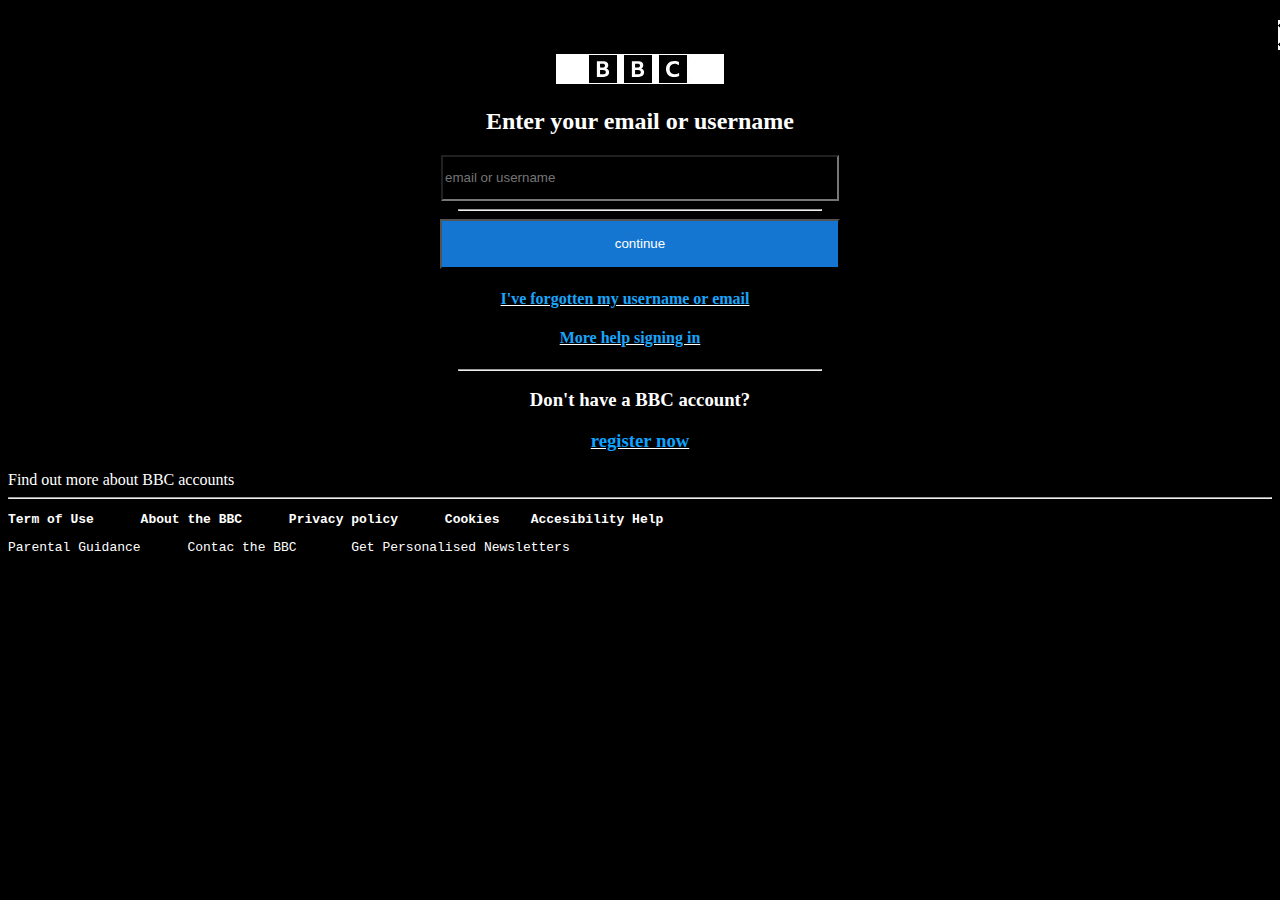
<file: html-files/signin.html>
<!DOCTYPE html>
<html lang="en">
<head>
    <meta charset="UTF-8">
    <meta name="viewport" content="width=device-width, initial-scale=1.0">
    <title>Document</title>
    <link rel="stylesheet" href="../css-files/signin.css">
</head>
<body>

    <div class="cross">
        <a href="../index.html"><img src="../images/cross.png" style="width:30px; margin-left: 1270px; margin-top: 12px;"></a>
        </div ></body>
        
        <div class="signin">
            <div class="register">
        <div class="bbc">
            
    <img src="../images/logo.jpeg">
    <h2>Enter your email or username</h2>
    <input type="text" class="input"  placeholder="email or username">
    <hr class="ma1">
    <button>continue</button>
   <u><h4>I've forgotten my username or email</h4>
<h4 class="send">More help signing in</h4></u>
   <hr class="ma2">
</div>
   <div>
   <h3>Don't have a BBC account?</h3>
 <u><a><h3 style="color:rgb(14, 163, 255)">register now</h3></a></u>
</div>
</div>
Find out more about BBC accounts
<hr>
   <pre><b>Term of Use      About the BBC      Privacy policy      Cookies    Accesibility Help</b></pre>
  <pre>Parental Guidance      Contac the BBC       Get Personalised Newsletters</pre>
</div>  
<p>Copyright@2024 BBC. The BBC is not responsible for the content of sites.<u>Read about</u></p>
</body>
</html>
</file>
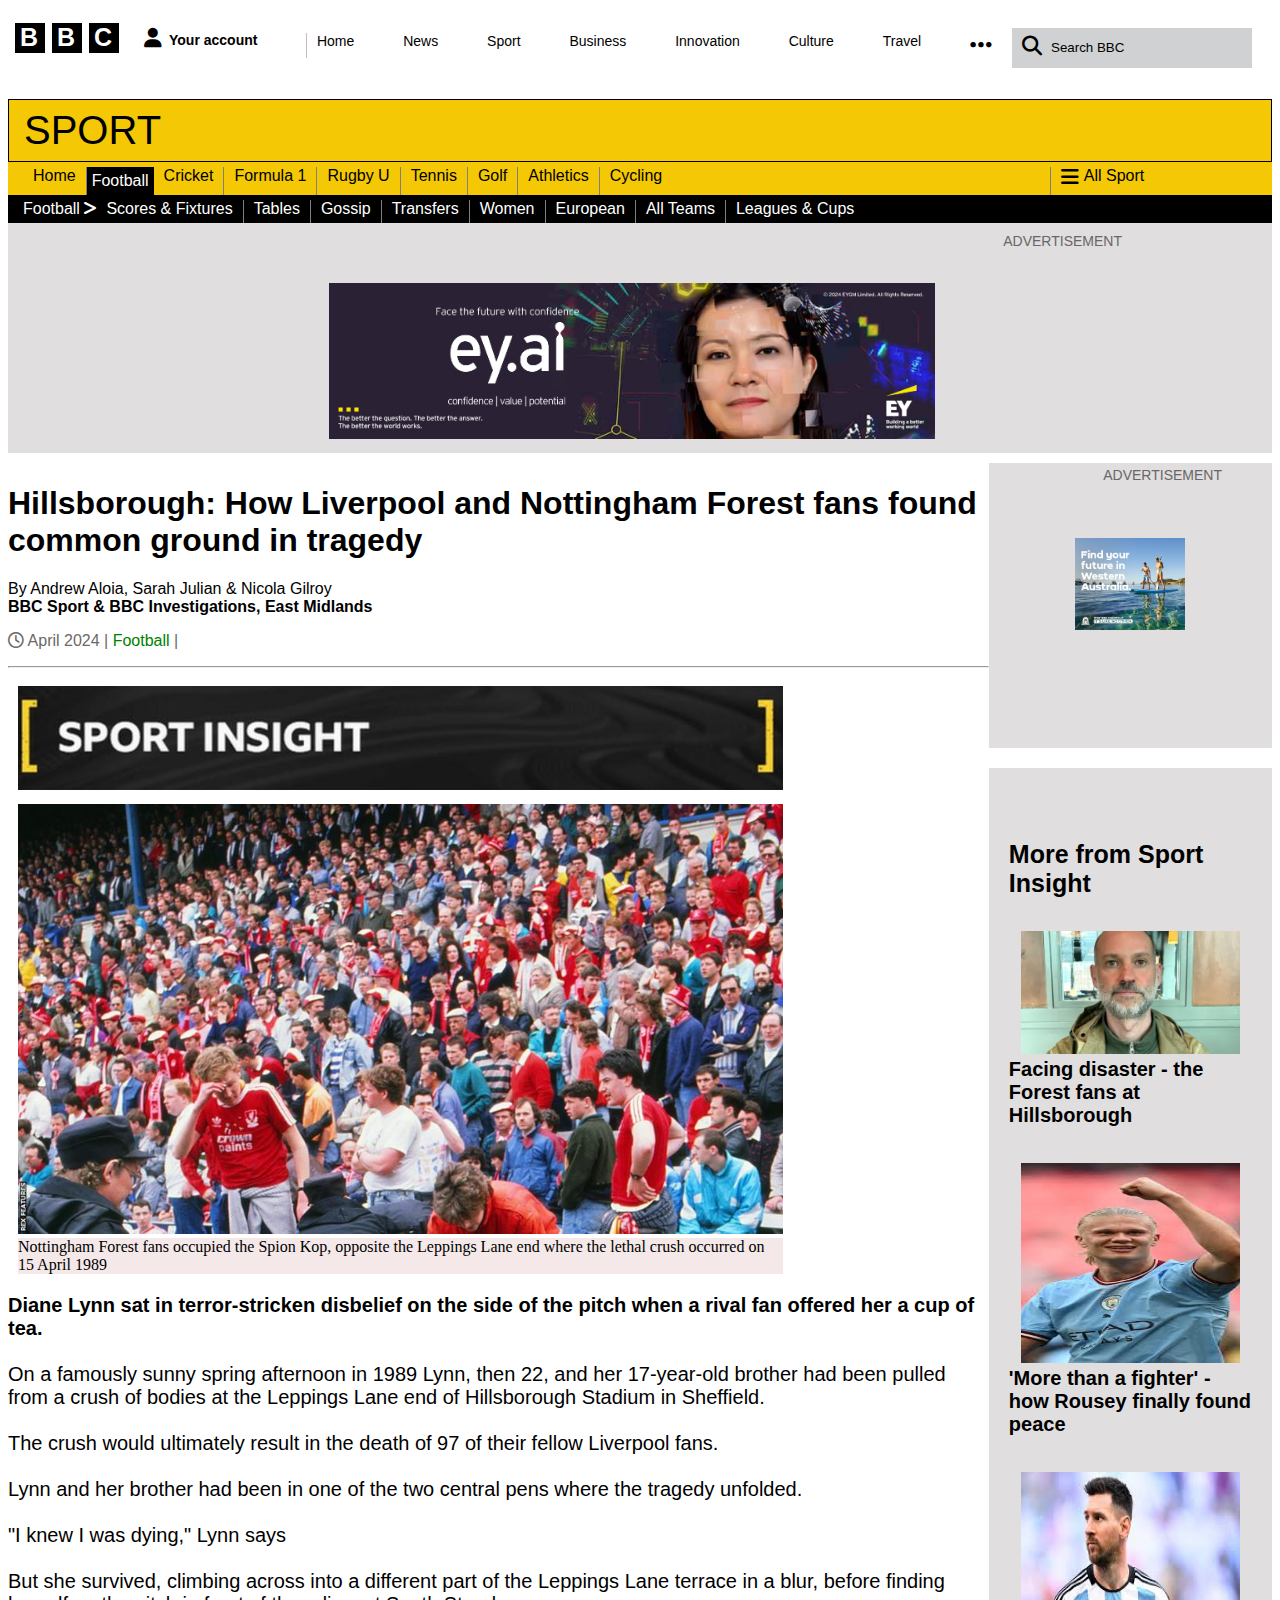
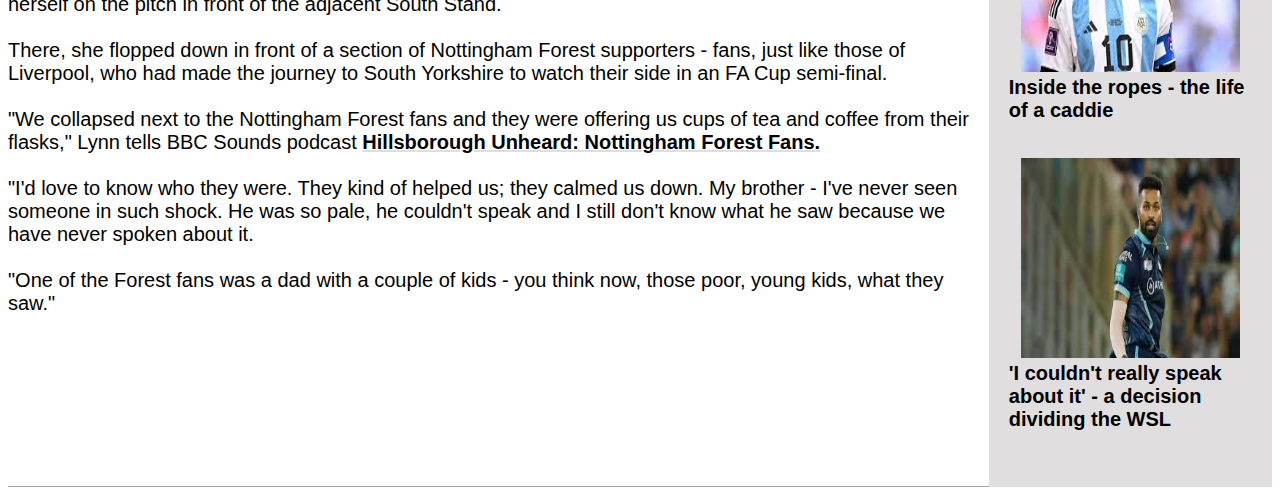
<file: html-files/sport-detail.html>
<!DOCTYPE html>
<html lang="en">
<head>
    <meta charset="UTF-8">
    <meta name="viewport" content="width=device-width, initial-scale=1.0">
    <link rel="stylesheet" href="https://cdnjs.cloudflare.com/ajax/libs/font-awesome/6.5.2/css/all.min.css">
    <link rel="icon" href="../images/BBCnews_icon.png">
    <title>Hillsborough: How Liverpool and Nottingham Forest fans found ...</title>
    <link rel="stylesheet" href="../css-files/sport-detail.css">
</head>
<body>
    <header>
        <div class="part1_header">
           <div class="logo1">B</div>
           <div class="logo2">B</div>
           <div class="logo3">C</div>
        </div>

        <div class="part2_header">
            <i class="fa-solid fa-user" id="user_icon"></i><span class="Menu1">Your account</span>
        </div>

        <div class="part3_header">
            <a href="../index.html" class="Milky"><div class="menu_name">Home</div></a>
            <a href="../html-files/news.html" class="Milky"><div class="menu_name">News</div></a>
            <a href="../html-files/sport.html" class="Milky"><div class="menu_name">Sport</div></a>
            <div class="menu_name">Business</div>
            <div class="menu_name">Innovation</div>
            <a href="../html-files/culture.html" class="Milky"><div class="menu_name">Culture</div></a>            <div class="menu_name">Travel</div>
            <div class="menu_name"><i class="fa-solid fa-ellipsis" id="dot"></i></div>
        </div>

        <div class="part4_header">
            <i class="fa-solid fa-magnifying-glass" id="user_icon"></i>
            <input class="Menu2" type="search" value="Search BBC">
        </div>
    </header>

    <nav>
        <div class="bold_heading1">SPORT</div>
        <div class="menus_line">
            <div class="M2">Home</div>
            <div class="M6">Football</div>
            <div class="M1">Cricket</div>
            <div class="M1">Formula 1</div>
            <div class="M1">Rugby U</div>
            <div class="M1">Tennis</div>
            <div class="M1">Golf</div>
            <div class="M1">Athletics</div>
            <div class="M4">Cycling</div>
            <div class="M3"><i class="fa-solid fa-bars" id="lines_triple"></i>
                <div class="M5">All Sport</div>
            </div>
        </div>

        <div class="football_option">
          <div class="option1">Football <i class="fa-solid fa-greater-than"></i></div>
          <div class="option2">Scores & Fixtures</div>
          <div class="option2">Tables</div>
          <div class="option2">Gossip</div>
          <div class="option2">Transfers</div>
          <div class="option2">Women</div>
          <div class="option2">European</div>
          <div class="option2">All Teams</div>
          <div class="option1">Leagues & Cups</div>
        </div>
    </nav>

<div class="Advts">
    <span class="golden">ADVERTISEMENT</span>
    <center>
        <div class="blue__img">
            <img src="../images/Ad2.png" alt="aderty" class="work">
        </div>
    </center>
</div>

<div class="box1_heads_container">
    <div class="word_box">
        <h1 class="dark_text">Hillsborough: How Liverpool and Nottingham Forest fans found common ground in tragedy</h1>
        <p class="light_text">By Andrew Aloia, Sarah Julian & Nicola Gilroy <br> <span class="the_new">BBC Sport & BBC Investigations, East Midlands</span></p>
        <p class="the_light"><i class="fa-regular fa-clock"></i> April 2024 | <span class="vs"> Football</span> |</p>
        <hr>

        <img src="../images/black_star.png" alt="bla" class="sdm">
        <img src="../images/public.jpg" alt="bla2" class="sdm">

        <div class="gray_box">Nottingham Forest fans occupied the Spion Kop, opposite the Leppings Lane end where the lethal crush occurred on 15 April 1989</div>

        <p class="on"><span class="Kff">Diane Lynn sat in terror-stricken disbelief on the side of the pitch when a rival fan offered her a cup of tea.</span><br><br>On a famously sunny spring afternoon in 1989 Lynn, then 22, and her 17-year-old brother had been pulled from a crush of bodies at the Leppings Lane end of Hillsborough Stadium in Sheffield.<br><br>The crush would ultimately result in the death of 97 of their fellow Liverpool fans. <br><br>Lynn and her brother had been in one of the two central pens where the tragedy unfolded. <br><br> "I knew I was dying," Lynn says <br><br> But she survived, climbing across into a different part of the Leppings Lane terrace in a blur, before finding herself on the pitch in front of the adjacent South Stand.<br><br>  There, she flopped down in front of a section of Nottingham Forest supporters - fans, just like those of Liverpool, who had made the journey to South Yorkshire to watch their side in an FA Cup semi-final.<br><br> "We collapsed next to the Nottingham Forest fans and they were offering us cups of tea and coffee from their flasks," Lynn tells BBC Sounds podcast <span class="off"> Hillsborough Unheard: Nottingham Forest Fans.</span> <br><br> "I'd love to know who they were. They kind of helped us; they calmed us down. My brother - I've never seen someone in such shock. He was so pale, he couldn't speak and I still don't know what he saw because we have never spoken about it. <br><br> "One of the Forest fans was a dad with a couple of kids - you think now, those poor, young kids, what they saw."</p>
    </div>

    <div class="whole_cont">
        <div class="New_ads">
            <span class="golden2">ADVERTISEMENT</span>
            <center>
                <div class="blue__img2">
                    <img src="../images/ads4.jpg" alt="aderty" class="work">
                </div>
            </center>
        </div>

        <div class="man_info"><br>
            <h4>More from Sport Insight</h4>
            <center>
                <img src="../images/side_player1.jpg" alt="playerss" width="90%">
            </center>
            <span class="off">Facing disaster - the Forest fans at Hillsborough</span>
            <br><br><br>
            <center>
                <img src="../images/down2.jpg" alt="peace" width="90%" height="200px">
            </center>
            <span class="off">'More than a fighter' - how Rousey finally found peace</span>
            <br><br><br>
            <center>
                <img src="../images/down1.jpg" alt="peace" width="90%" height="200px">
            </center>
            <span class="off">Inside the ropes - the life of a caddie</span>
            <br><br><br>
            <center>
                <img src="../images/down3.jpg" alt="peace" width="90%" height="200px">
            </center>
            <span class="off">'I couldn't really speak about it' - a decision dividing the WSL</span>
            <br><br><br>
        </div>
    </div>
</div>


</body>
</html>
</file>
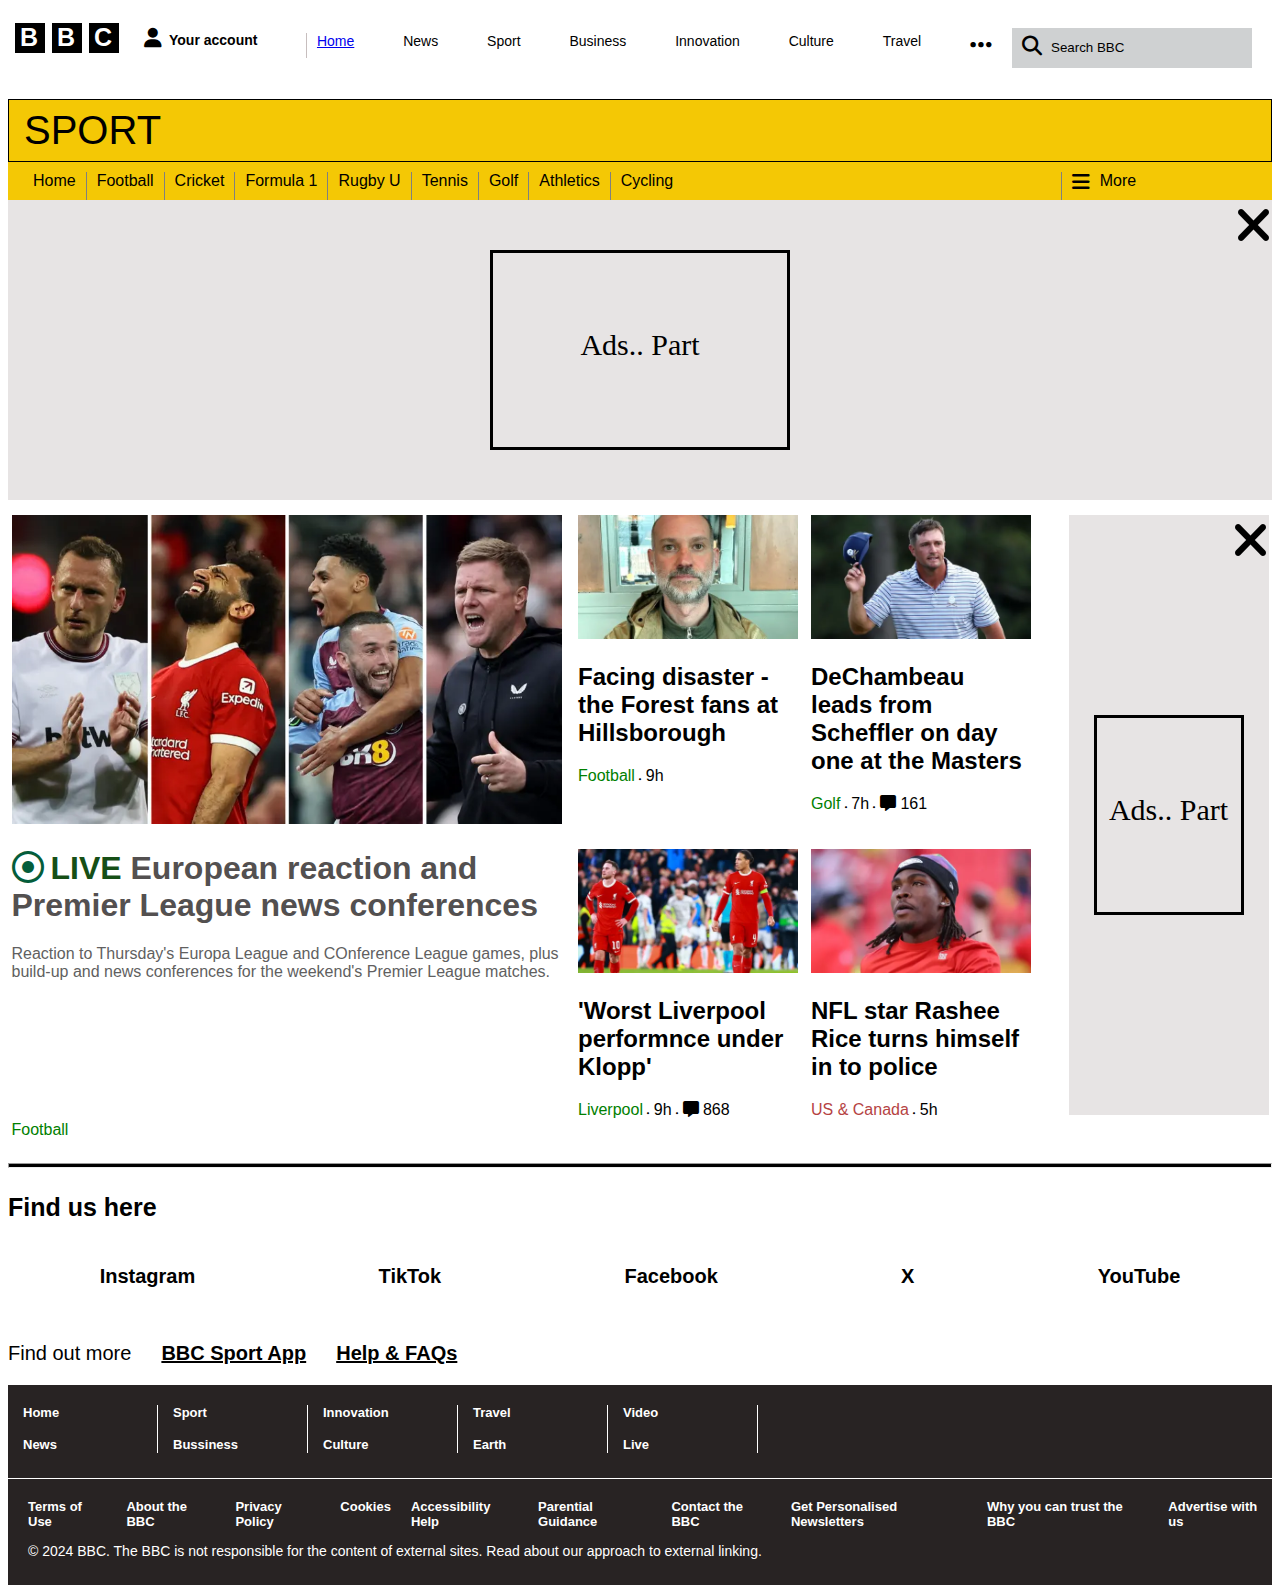
<file: html-files/sport.html>
<!DOCTYPE html>
<html lang="en">
<head>
    <meta charset="UTF-8">
    <meta name="viewport" content="width=device-width, initial-scale=1.0">
    <link rel="stylesheet" href="https://cdnjs.cloudflare.com/ajax/libs/font-awesome/6.5.2/css/all.min.css">
    <link rel="icon" href="../images/BBCsport_icon.webp">
    <title>BBC Sport-Scores,Fixtures,News-Live Sport</title>
    <link rel="stylesheet" href="../css-files/sport.css">
<body>
    <header>
        <div class="part1_header">
           <div class="logo1">B</div>
           <div class="logo2">B</div>
           <div class="logo3">C</div>
        </div>

        <div class="part2_header">
            <i class="fa-solid fa-user" id="user_icon"></i><span class="Menu1">Your account</span>
        </div>

        <div class="part3_header">
            <a href="../index.html"><div class="menu_name" class="Milky">Home</div></a>
            <a href="../html-files/news.html" class="Milky"><div class="menu_name">News</div></a>
            <a href="../html-files/sport.html" class="Milky"><div class="menu_name">Sport</div></a>
            <div class="menu_name">Business</div>
            <div class="menu_name">Innovation</div>
            <a href="../html-files/culture.html" class="Milky"><div class="menu_name">Culture</div></a>
            <div class="menu_name">Travel</div>
            <div class="menu_name"><i class="fa-solid fa-ellipsis" id="dot"></i></div>
        </div>

        <div class="part4_header">
            <i class="fa-solid fa-magnifying-glass" id="user_icon"></i>
            <input class="Menu2" type="search" value="Search BBC">
        </div>
    </header>

    <nav>
        <div class="bold_heading1">SPORT</div>
        <div class="menus_line">
            <div class="M2">Home</div>
            <div class="M1">Football</div>
            <div class="M1">Cricket</div>
            <div class="M1">Formula 1</div>
            <div class="M1">Rugby U</div>
            <div class="M1">Tennis</div>
            <div class="M1">Golf</div>
            <div class="M1">Athletics</div>
            <div class="M4">Cycling</div>
            <div class="M3"><i class="fa-solid fa-bars" id="lines_triple"></i>
                <div class="M5">More</div>
            </div>
        </div>
    </nav>

    <div class="ads_part1">
        <i class="fa-solid fa-xmark" id="Wrong"></i>
       <center> <div class="Ad">Ads.. Part</div></center>
    </div>

    <div class="New_container">
        <div class="img_players">
            <img src="../images/player1.png" alt="player1" class="play">

            <div class="info_img">
                <h1><i class="fa-regular fa-circle-dot" style="color: #045d3b;"></i><span class="greencol">LIVE</span> European reaction and Premier League news conferences</h1>
                <p class="under_Para">Reaction to Thursday's Europa League and COnference League games, plus build-up and news conferences for the weekend's Premier League matches.</p>
                <br><br><br><br><br><br>
                <p class="tiny">Football</p>
            </div>
        </div>

        <div class="big_containfor">
            <a href="./sport-detail.html" target="_self" class="linked">
                <div class="small_img1" title="Click here">
                   <img src="../images/side_player1.jpg" alt="pic_small" class="Hi">
                   <h2 class="little_big" title="This link is Active">Facing disaster - the Forest fans at Hillsborough</h2>
                   <p class="Lpun"><span class="tiny">Football </span><i class="fa-solid fa-circle fa-2xs" id="little_dot"></i> 9h</p>
                </div>
            </a>

            <div class="small_img1">
                <img src="../images/side_player2.jpg" alt="pic_small" class="Hi">
                <h2 class="little_big">DeChambeau leads from Scheffler on day one at the Masters</h2>
                <p class="Lpun"><span class="tiny">Golf </span> <i class="fa-solid fa-circle fa-2xs" id="little_dot"></i> 7h <i class="fa-solid fa-circle fa-2xs" id="little_dot"></i> <i class="fa-solid fa-message"></i> 161</p>
            </div>

            <div class="small_img1">
                <img src="../images/side_player3.png" alt="pic_small" class="Hi">
                <h2 class="little_big">'Worst Liverpool performnce under Klopp'</h2>
                <p class="Lpun"><span class="tiny">Liverpool </span> <i class="fa-solid fa-circle fa-2xs" id="little_dot"></i> 9h <i class="fa-solid fa-circle fa-2xs" id="little_dot"></i> <i class="fa-solid fa-message"></i> 868</p>
            </div>

            <div class="small_img1">
                <img src="../images/side_player4.jpg" alt="pic_small" class="Hi">
                <h2 class="little_big">NFL star Rashee Rice turns himself in to police</h2>
                <p class="Lpun"><span class="huge">US & Canada </span> <i class="fa-solid fa-circle fa-2xs" id="little_dot"></i> 5h</p>
            </div>
        </div>

        <div class="ads2">
            <i class="fa-solid fa-xmark" id="Right"></i>
            <center> <div class="Ad2">Ads.. Part</div></center>
        </div>
    </div>

    <hr>
    <h3>Find us here</h3>
    <br>
    <div class="feet1">
        <li>Instagram</li>
        <li>TikTok</li>
        <li>Facebook</li>
        <li>X</li>
        <li>YouTube</li>
    </div>
<br><br><br>
    <div class="feet2">
        <div class="light_text">Find out more</div>
        <div class="underline_text">BBC Sport App</div>
        <div class="underline_text">Help & FAQs</div>
    </div>

    <div class="final_feet">
        <div class="high1">
            <div class="black_text1">
                <a href="#" class="payal"> Home</a>
                 <br><br>
                 <a href="#" class="payal">News</a>
             </div>
     
             <div class="black_text1">
                 <a href="#" class="payal">Sport</a>
                 <br><br>
                 <a href="#" class="payal">Bussiness</a>
             </div>
     
             <div class="black_text1">
                 <a href="#" class="payal">Innovation</a>
                 <br><br>
                 <a href="#" class="payal">Culture</a>
             </div>
     
             <div class="black_text1">
                 <a href="#" class="payal">Travel</a>
                 <br><br>
                 <a href="#" class="payal">Earth</a>
             </div>
     
             <div class="black_text1">
                 <a href="#" class="payal">Video</a>
                 <br><br>
                 <a href="#" class="payal">Live</a>
             </div>
        </div>

        <div class="know">
            <a href="#" class="Hl">Terms of Use</a>
            <a href="#" class="Hl">About the BBC</a>
            <a href="#" class="Hl">Privacy Policy</a>
            <a href="#" class="Hl">Cookies</a>
            <a href="#" class="Hl">Accessibility Help</a>
            <a href="#" class="Hl">Parential Guidance</a>
            <a href="#" class="Hl">Contact the BBC</a>
            <a href="#" class="Hl">Get Personalised Newsletters</a>
            <a href="#" class="Hl">Why you can trust the BBC</a>
            <a href="#" class="Hl">Advertise with us</a>
        </div>

        <div class="why">
            <p class="Copyright">&copy; 2024 BBC. The BBC is not responsible for the content of external sites. <span class="mad">Read about our approach to external linking.</span></p>

        </div>
    </div>
</body>
</html>
</file>
<file: css-files/signin.css>
body{
    background-color:black ;

}
.signin{
    color:white;
 
}


.register{
    justify-content: center;
    text-align: center;
}
.input{
    width:390px;
    height:40px;
    background-color:black;
    color:white;

}

button{
    color:white;
    background-color: rgb(21, 118, 209);
    width:400px;
    height:50px;

}

h4{
    color:rgb(26, 164, 250);
    margin-right: 30px;
}

.send{
    margin-right: 20px;

}

.ma1,.ma2{
    margin-left: 450px;
    margin-right: 450px;

}
</file>
<file: css-files/sport-detail.css>
*{
    box-sizing:border-box ;
}

header{
    display: flex;
}
.logo1, .logo2, .logo3{
        background-color: black;
        padding: 0px 5px 10px 5px;
        width: 30px;
        height: 30px;
        color: white;
        font-size: 25px;
        font-weight: 900;
        margin-left: 7px;
        font-family: 'Gill Sans', 'Gill Sans MT', Calibri, 'Trebuchet MS', sans-serif;
    }

    .part1_header{
        display: flex;
        margin-top: 15px;
    }

    .part2_header, .part4_header{
        margin: 20px 20px;
        font-weight: 800;
        width: 150px;
        padding-bottom: 30px;
    }

    .Menu1{
        font-size: 14px;
        margin-left: 7px;
        font-family: 'Franklin Gothic Medium', 'Arial Narrow', Arial, sans-serif;
    }

    #user_icon{
        font-size: 20px;
        margin-left: 5px;
    }

    .part3_header{
        width: 700px;
        display: flex;
        justify-content:space-between;
        font-size: 14px;
        margin-top: 25px;
        font-family: 'Franklin Gothic Medium', 'Arial Narrow', Arial, sans-serif;
        border-left: 1px solid rgb(199, 190, 190);
        height: 25px;
        padding-left: 10px;
    }

    #dot{
        font-size: 25px;
    }

    .part4_header{
        display: flex;
        font-size: 14px;
        width: 240px;
        background-color: rgb(207, 209, 210);
        padding: 8px 30px 10px 5px;
        height: 40px;
    }

    .Menu2{
        margin-left: 7px;
        background-color: rgb(207, 209, 210);
        border: none;
        font-family: 'Franklin Gothic Medium', 'Arial Narrow', Arial, sans-serif;
    }

    .bold_heading1{
        font-size: 40px;
        font-family: 'Franklin Gothic Medium', 'Arial Narrow', Arial, sans-serif;
        height: 63px;
        border: 1px solid black;
       padding: 8px 15px;
       background-color: rgb(244, 200, 5);
    }

    .menu_name:hover{
        padding-bottom: 30px;
        border-bottom: 2px solid black;
    }

    .menus_line{
        display: flex;
        background-color: rgb(244, 200, 5);
        padding: 5px 20px 0px 20px;
    }

    .M1{
       font-family: 'Lucida Sans', 'Lucida Sans Regular', 'Lucida Grande', 'Lucida Sans Unicode', Geneva, Verdana, sans-serif;
       border-right: 1px solid gray;
       padding: 0px 10px;
       padding-bottom: 10px;

    }

    .M2{
       font-family: 'Lucida Sans', 'Lucida Sans Regular', 'Lucida Grande', 'Lucida Sans Unicode', Geneva, Verdana, sans-serif;
       border-right: 1px solid gray;
       padding:0px 10px 0px 5px;
    }

    .M3{
        font-family: 'Lucida Sans', 'Lucida Sans Regular', 'Lucida Grande', 'Lucida Sans Unicode', Geneva, Verdana, sans-serif;
        display: flex;
        border-left: 1px solid gray;
    }

    .M5{
        margin-left: 5px;
    }

    .M4{
        font-family: 'Lucida Sans', 'Lucida Sans Regular', 'Lucida Grande', 'Lucida Sans Unicode', Geneva, Verdana, sans-serif;
        width: 450px;
        padding-left: 10px;
    }

    .M1:hover, .M2:hover, .M3:hover, .M4:hover, .M4:hover{
        border-bottom: 4px solid black;
    }

    #lines_triple{
        font-weight: 900;
        font-size: 20px;
        margin-left: 10px;
    }

    .part2_header:hover{
          border-bottom: 2px solid blue;
    }

    .work{
        width: 60%;
        margin-top: 50px;
    }

    .M6{
        background-color: black;
        color: white;
        padding: 5px;
        font-family: 'Lucida Sans', 'Lucida Sans Regular', 'Lucida Grande', 'Lucida Sans Unicode', Geneva, Verdana, sans-serif;
    }

    .football_option{
        display: flex;
        background-color: black;
        color: white;
        padding: 5px 5px 0px 5px;
        font-family: 'Franklin Gothic Medium', 'Arial Narrow', Arial, sans-serif;
    }

    .option2{
        border-right: 1px solid gray;
        padding-right: 10px;
    }

    .option2, .option1{
        margin-left: 10px;
        padding-bottom: 5px;
    }

    .golden{
        font-family: 'Franklin Gothic Medium', 'Arial Narrow', Arial, sans-serif;
        font-size: 14px;
        color: rgb(104, 103, 103);
        float: right;
        margin-right: 150px;
    }
    
    .Advts, .New_ads{
        background-color: rgb(224, 222, 222);
        padding-bottom: 5px;
    }

    .Advts{
        padding: 10px 0px 10px 20%;
    }

    .New_ads{
        height: 285px;
        margin-bottom: 20px;
    }

    .box1_heads_container{
        display: flex;
        margin-top: 10px;
    }

    .golden2{
        font-family: 'Franklin Gothic Medium', 'Arial Narrow', Arial, sans-serif;
        font-size: 14px;
        color: rgb(104, 103, 103);
        float: right;
        margin: 4px 50px 5px 0px ;

    }

    .blue__img2{
        margin: 0px 50px;
    }

    .dark_text{
        font-family:'Gill Sans', 'Gill Sans MT', Calibri, 'Trebuchet MS', sans-serif;
    }

    .the_new{
        font-weight: 900;
    }

    .light_text{
        font-family:'Gill Sans', 'Gill Sans MT', Calibri, 'Trebuchet MS', sans-serif;
    }

    .the_light{
        color: rgb(107, 105, 105);
        font-family: 'Gill Sans', 'Gill Sans MT', Calibri, 'Trebuchet MS', sans-serif;
    }

    .vs{
        color: green;
    }

    .vs:hover{
        text-decoration: underline;
    }

    .word_box{
        border-bottom: 1px solid rgb(168, 163, 163);
    }

    .sdm{
        width: 765px;
        margin: 10px 10px 0px 10px;
    }

    .gray_box{
        background-color: rgb(244, 232, 232);
        width: 765px;
        margin-left: 10px;
    }

    .on{
        font-family:Arial, Helvetica, sans-serif;
        font-size: 20px;
    }

    .off{
        font-weight: 900;
        text-decoration: underline rgb(223, 222, 222);
        font-family: 'Segoe UI', Tahoma, Geneva, Verdana, sans-serif;
        font-size: 20px;
       
    }

    .Kff{
        font-weight: 900;
    }

    .off:hover{
        text-decoration: underline;
    color: green;
    }

    .option1:hover, .option2:hover{
        border-bottom: 3px solid yellow;
    }

    .man_info{
        background-color: rgb(224, 222, 222);
        padding: 20px;
    }

    h4{
        font-family:'Lucida Sans', 'Lucida Sans Regular', 'Lucida Grande', 'Lucida Sans Unicode', Geneva, Verdana, sans-serif;
        font-size: 25px;
        margin: 0px 0px 15px 19px;
    }


    .Milky{
        text-decoration: none;
        color: black;
    }
</file>
<file: css-files/sport.css>
*{
    box-sizing:border-box ;
}

header{
    display: flex;
}
.logo1, .logo2, .logo3{
        background-color: black;
        padding: 0px 5px 10px 5px;
        width: 30px;
        height: 30px;
        color: white;
        font-size: 25px;
        font-weight: 900;
        margin-left: 7px;
        font-family: 'Gill Sans', 'Gill Sans MT', Calibri, 'Trebuchet MS', sans-serif;
    }

    .part1_header{
        display: flex;
        margin-top: 15px;
    }

    .part2_header, .part4_header{
        margin: 20px 20px;
        font-weight: 800;
        width: 150px;
        padding-bottom: 30px;
    }

    .Menu1{
        font-size: 14px;
        margin-left: 7px;
        font-family: 'Franklin Gothic Medium', 'Arial Narrow', Arial, sans-serif;
    }

    #user_icon{
        font-size: 20px;
        margin-left: 5px;
    }

    .part3_header{
        width: 700px;
        display: flex;
        justify-content:space-between;
        font-size: 14px;
        margin-top: 25px;
        font-family: 'Franklin Gothic Medium', 'Arial Narrow', Arial, sans-serif;
        border-left: 1px solid rgb(199, 190, 190);
        height: 25px;
        padding-left: 10px;
    }

    li{
        list-style-type: none;
    }

    #dot{
        font-size: 25px;
    }

    .part4_header{
        display: flex;
        font-size: 14px;
        width: 240px;
        background-color: rgb(207, 209, 210);
        padding: 8px 30px 10px 5px;
        height: 40px;
    }

    .Menu2{
        margin-left: 7px;
        background-color: rgb(207, 209, 210);
        border: none;
        font-family: 'Franklin Gothic Medium', 'Arial Narrow', Arial, sans-serif;
    }

    .bold_heading1{
        font-size: 40px;
        font-family: 'Franklin Gothic Medium', 'Arial Narrow', Arial, sans-serif;
        height: 63px;
        border: 1px solid black;
       padding: 8px 15px;
       background-color: rgb(244, 200, 5);
    }

    .menu_name:hover{
        padding-bottom: 30px;
        border-bottom: 2px solid black;
    }

    .menus_line{
        display: flex;
        background-color: rgb(244, 200, 5);
        padding: 10px 20px 0px 20px;
    }

    .M1{
       font-family: 'Lucida Sans', 'Lucida Sans Regular', 'Lucida Grande', 'Lucida Sans Unicode', Geneva, Verdana, sans-serif;
       border-right: 1px solid gray;
       padding: 0px 10px;
       padding-bottom: 10px;

    }

    .M2{
       font-family: 'Lucida Sans', 'Lucida Sans Regular', 'Lucida Grande', 'Lucida Sans Unicode', Geneva, Verdana, sans-serif;
       border-right: 1px solid gray;
       padding:0px 10px 0px 5px;
    }

    .M3{
        font-family: 'Lucida Sans', 'Lucida Sans Regular', 'Lucida Grande', 'Lucida Sans Unicode', Geneva, Verdana, sans-serif;
        display: flex;
        border-left: 1px solid gray;
    }

    .M5{
        margin-left: 10px;
    }

    .M4{
        font-family: 'Lucida Sans', 'Lucida Sans Regular', 'Lucida Grande', 'Lucida Sans Unicode', Geneva, Verdana, sans-serif;
        width: 450px;
        padding-left: 10px;
    }

    .M1:hover, .M2:hover, .M3:hover, .M4:hover, .M4:hover{
        border-bottom: 4px solid black;
    }

    #lines_triple{
        font-weight: 900;
        font-size: 20px;
        margin-left: 10px;
    }

    .part2_header:hover{
          border-bottom: 2px solid blue;
    }

    .ads_part1{
        height: 300px;
        background-color: rgb(231, 228, 228);
        padding-top: 50px;
    }

    #Wrong, #Right{
        float: right;
        font-size: 50px;
        position: relative;
        bottom: 50px;
    }

   .Ad{
    height: 200px;
    width: 300px;
    border: 3px solid black;
    font-size: 30px;
    padding-top: 75px;
    font-family:cursive;
   }

   .New_container{
    display: flex;
    justify-content: space-evenly;
    margin-top: 15px;
   }

   .img_players{
    width: 550px;
   }

   .play{
    width: 100%;
   }

   .greencol{
    color: rgb(22, 79, 22);
    font-weight: 900;
    margin-left: 7px;
   }

   h1{
    font-family: 'Franklin Gothic Medium', 'Arial Narrow', Arial, sans-serif;
    color: rgb(83, 80, 80);
   }

   .under_Para{
    font-family: 'Gill Sans', 'Gill Sans MT', Calibri, 'Trebuchet MS', sans-serif;
    color: rgb(97, 95, 95);
   }

   .big_containfor{
    display: flex;
    width: 500px;
    flex-wrap: wrap;
   }

   .small_img1{
    width: 220px;
    margin-left: 13px;
   }

   .Hi{
    width: 100%;
   }

   .ads2{
    height: 600px;
    width: 200px;
    background-color: rgb(231, 228, 228);
    padding-top: 50px;
   }

   .Ad2{
    border: 3px solid black;
    font-size: 30px;
    padding-top: 75px;
    font-family:cursive;
    height: 200px;
    width: 150px;
    margin-top: 150px;
   }

   .img_players:hover h1{
    text-decoration: underline;
    color: green;
   }

   .small_img1:hover .little_big{
    text-decoration: underline;
    color: green;
   }

   .tiny{
    color: green;
    font-family: 'Gill Sans', 'Gill Sans MT', Calibri, 'Trebuchet MS', sans-serif;
   }

   .tiny:hover{
    text-decoration: underline;
   }

   #little_dot{
    font-size: 2px;
    margin-bottom: 2px;
   }

   .Lpun{
    font-family:'Trebuchet MS', 'Lucida Sans Unicode', 'Lucida Grande', 'Lucida Sans', Arial, sans-serif;
   }

   .huge{
    font-family: 'Lucida Sans', 'Lucida Sans Regular', 'Lucida Grande', 'Lucida Sans Unicode', Geneva, Verdana, sans-serif;
    color: rgb(181, 67, 67);
   }

   .little_big{
    font-family: 'Segoe UI', Tahoma, Geneva, Verdana, sans-serif;
   }

   .linked{
    font-family: 'Segoe UI', Tahoma, Geneva, Verdana, sans-serif;
    text-decoration: none;
    color: black;
   }

   h3{
    font-family:'Franklin Gothic Medium', 'Arial Narrow', Arial, sans-serif;
    font-size: 25px;
   }

   .feet1{
    display: flex;
    justify-content: space-around;
   }

   li{
    font-weight: 900;
    font-size: 20px;
    font-family: 'Franklin Gothic Medium', 'Arial Narrow', Arial, sans-serif;
   }

   li:hover{
    color: green;
    text-decoration: underline;
   }

   .feet2{
    display: flex;
   }

   .underline_text{
    font-weight: 900;
    margin-left:30px;
    text-decoration: underline;
    font-size: 20px;
    font-family: 'Franklin Gothic Medium', 'Arial Narrow', Arial, sans-serif;
   }

   .light_text{
    font-family: 'Gill Sans', 'Gill Sans MT', Calibri, 'Trebuchet MS', sans-serif;
    font-size: 20px;
   }

   .underline_text:hover{
    color: green;
    text-decoration: underline;
   }

   hr{
    height: 5px;
    background-color: black;
   }

   .high1{
    display: flex;
    border-bottom: 1px solid white;
    padding-bottom: 25px;
   }

   .final_feet{
    background-color: rgb(40, 35, 35);
    color: white;
    margin-top: 20px;
    font-size: 13px;
    padding-top: 20px;
    height: 200px;
   }

   .black_text1{
        width: 150px;
        border-right: 1px solid white;
        padding-left: 15px;
   }

   .payal{
    color: white;
    text-decoration: none;
    font-weight: 800;
    font-family: 'Gill Sans', 'Gill Sans MT', Calibri, 'Trebuchet MS', sans-serif;
   }

   a:hover{
    text-decoration: underline;
   }

   .know{
    display: flex;
    justify-content: space-evenly;
    padding-top: 20px;
   }

   .Hl{
    color: white;
    text-decoration: none;
    font-weight: 800;
    font-family: 'Gill Sans', 'Gill Sans MT', Calibri, 'Trebuchet MS', sans-serif;
    margin-left: 20px;
   }

   .why{
    margin-left: 20px;
    font-family:'Gill Sans', 'Gill Sans MT', Calibri, 'Trebuchet MS', sans-serif;
    font-size: 14px;
   }

   .mad:hover{
    text-decoration: underline;
   }

   
   .Milky{
    text-decoration: none;
    color: black;
}
</file>
